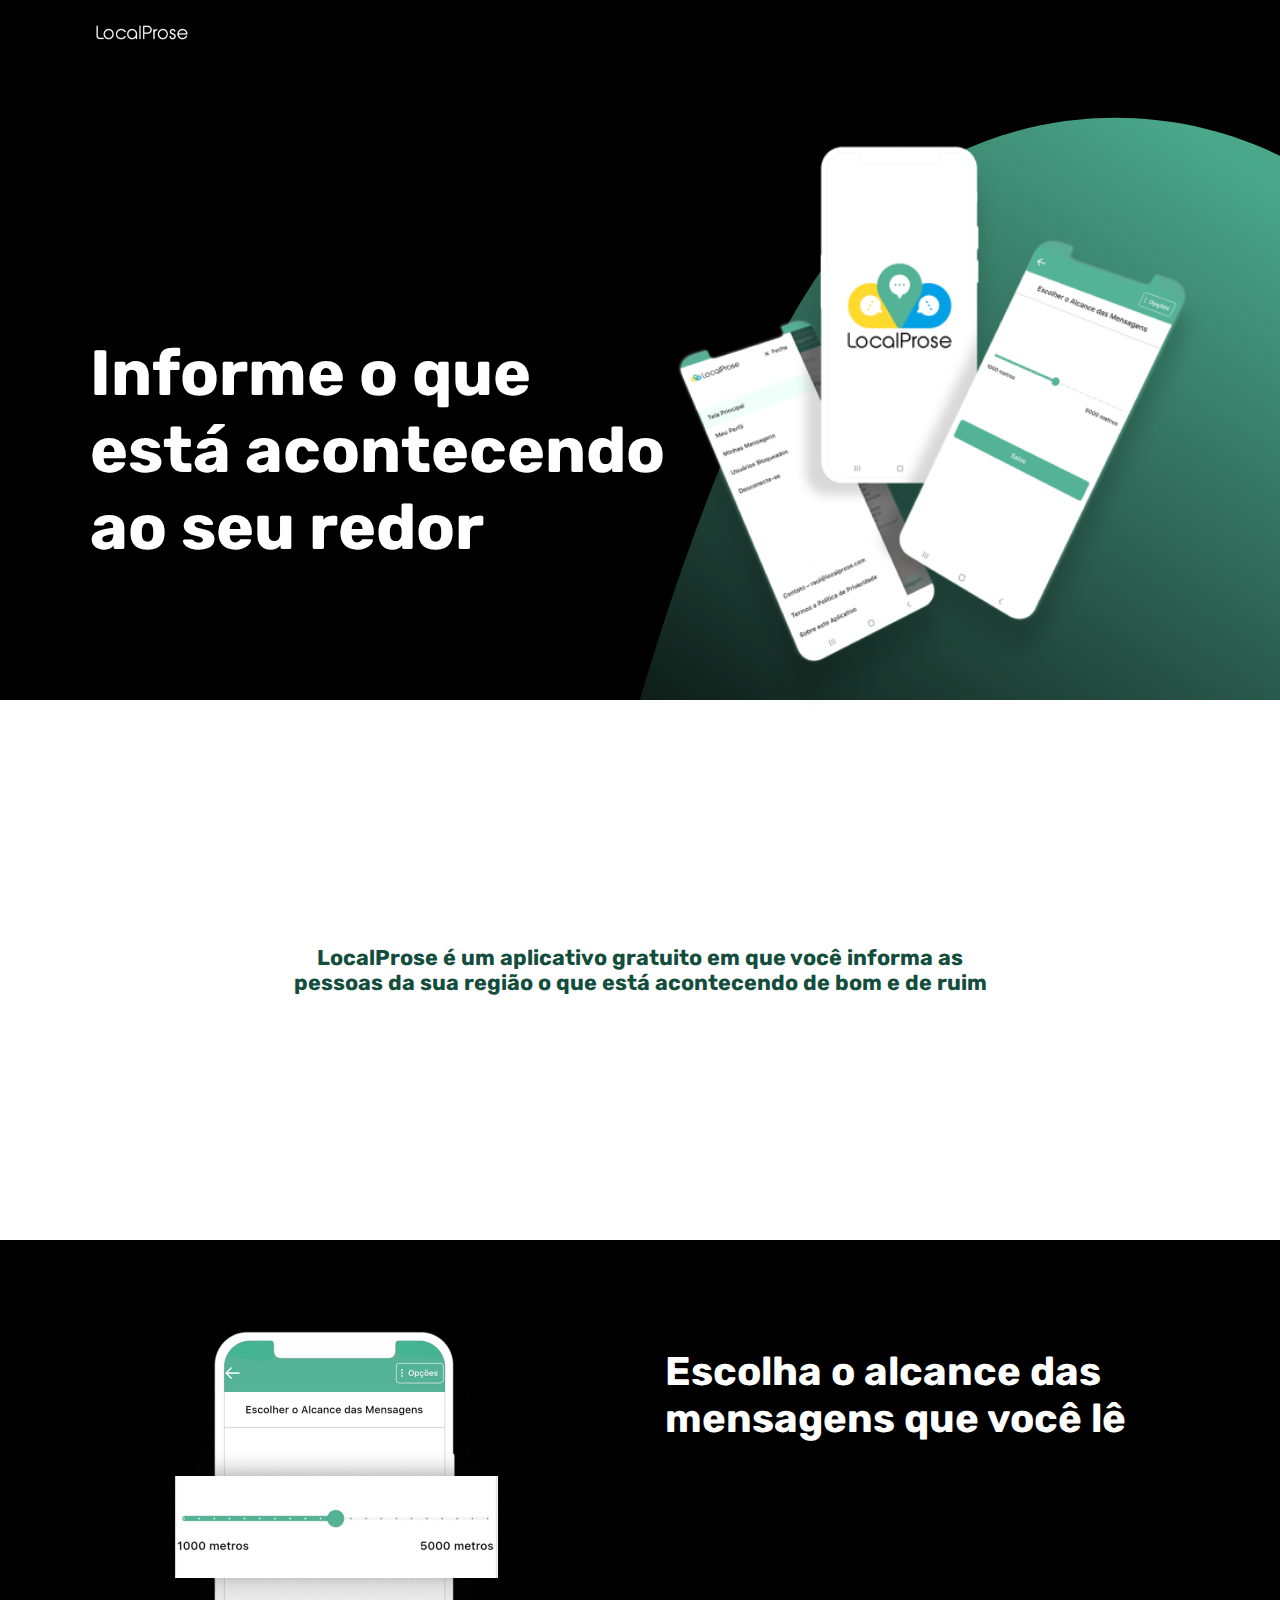
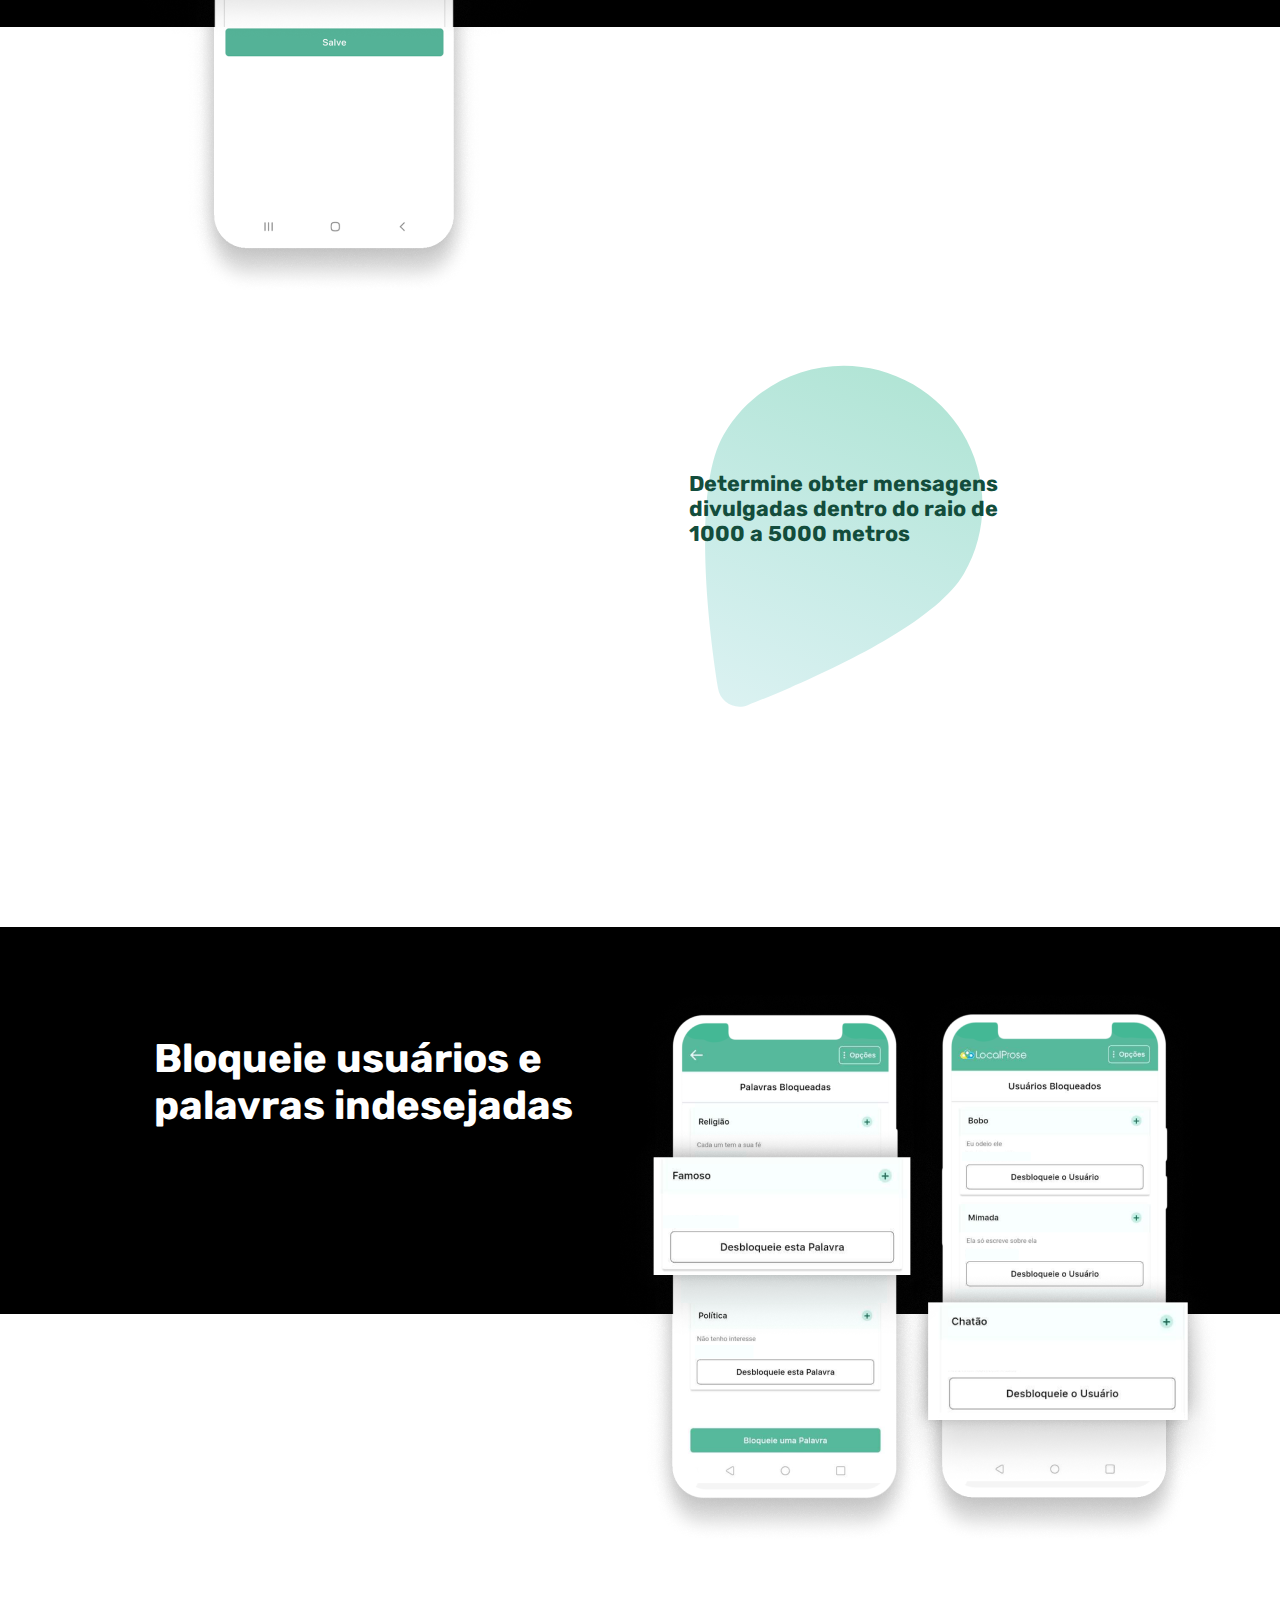
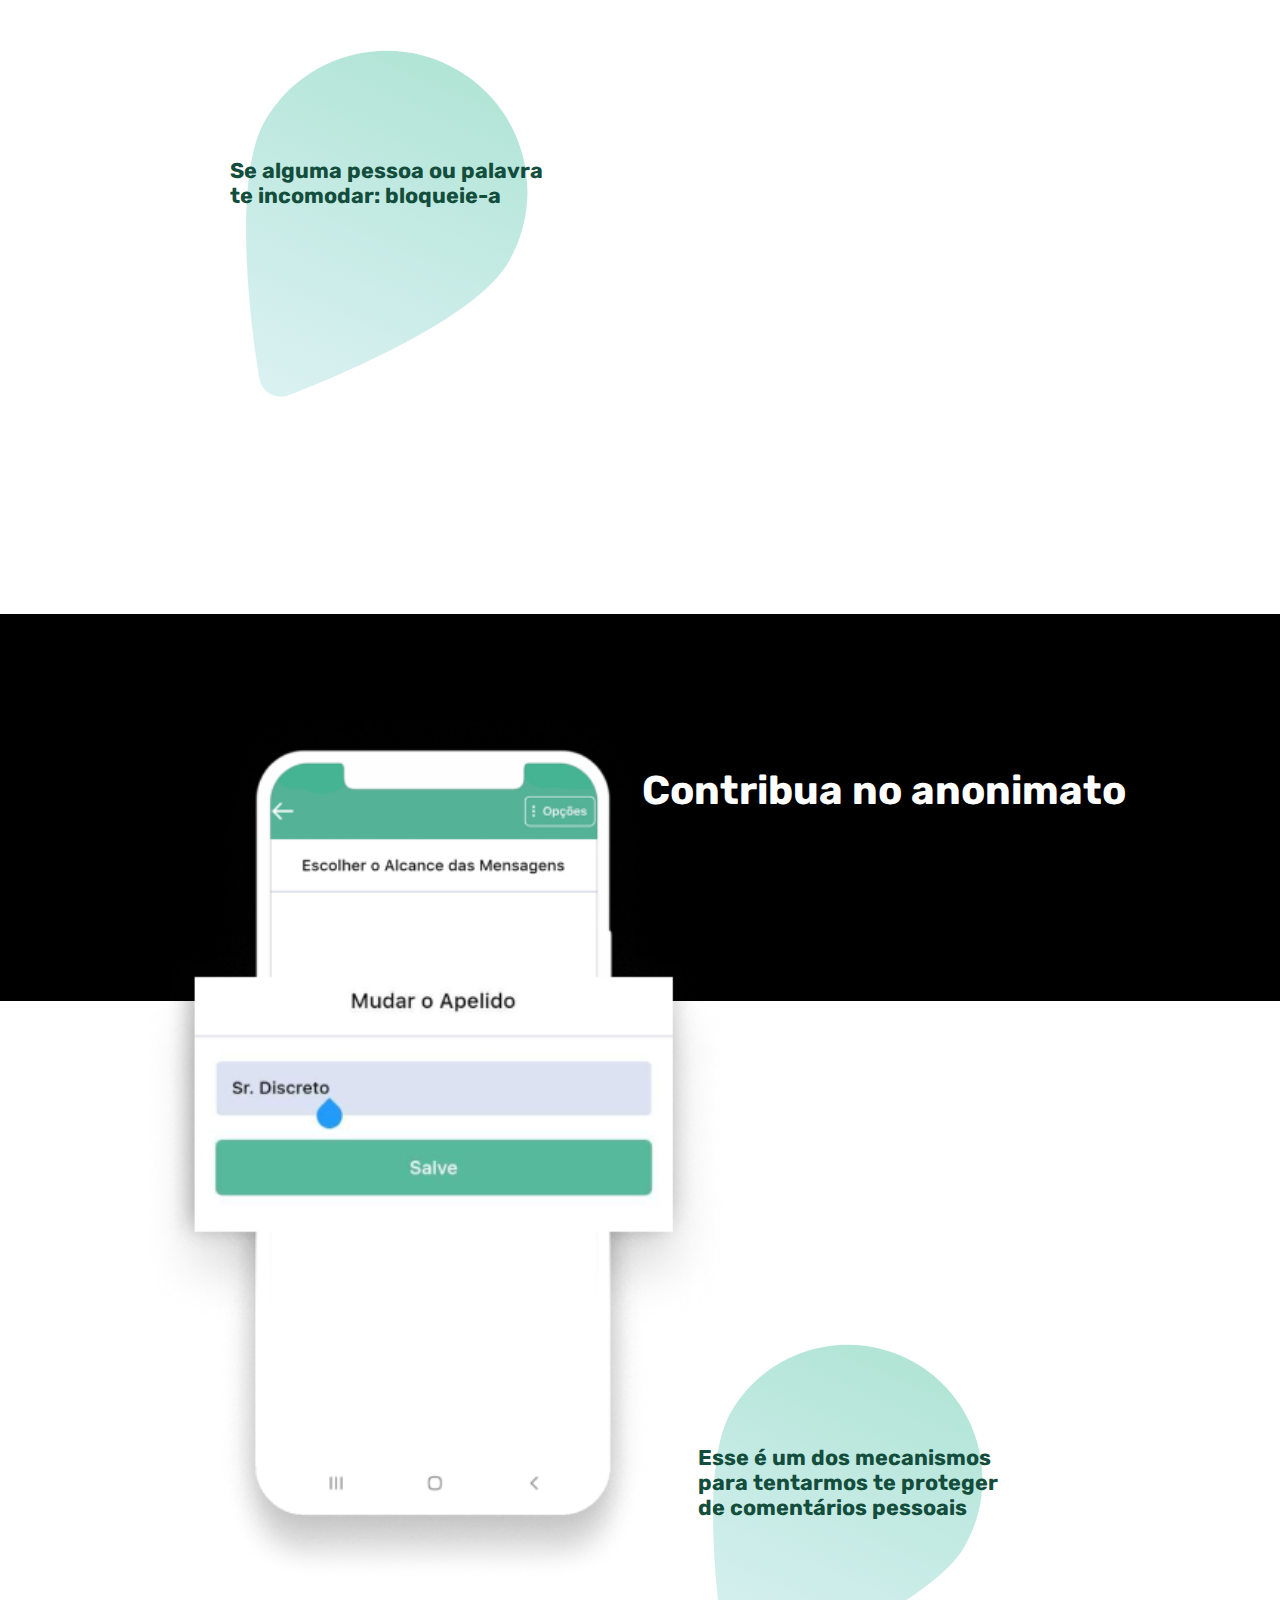
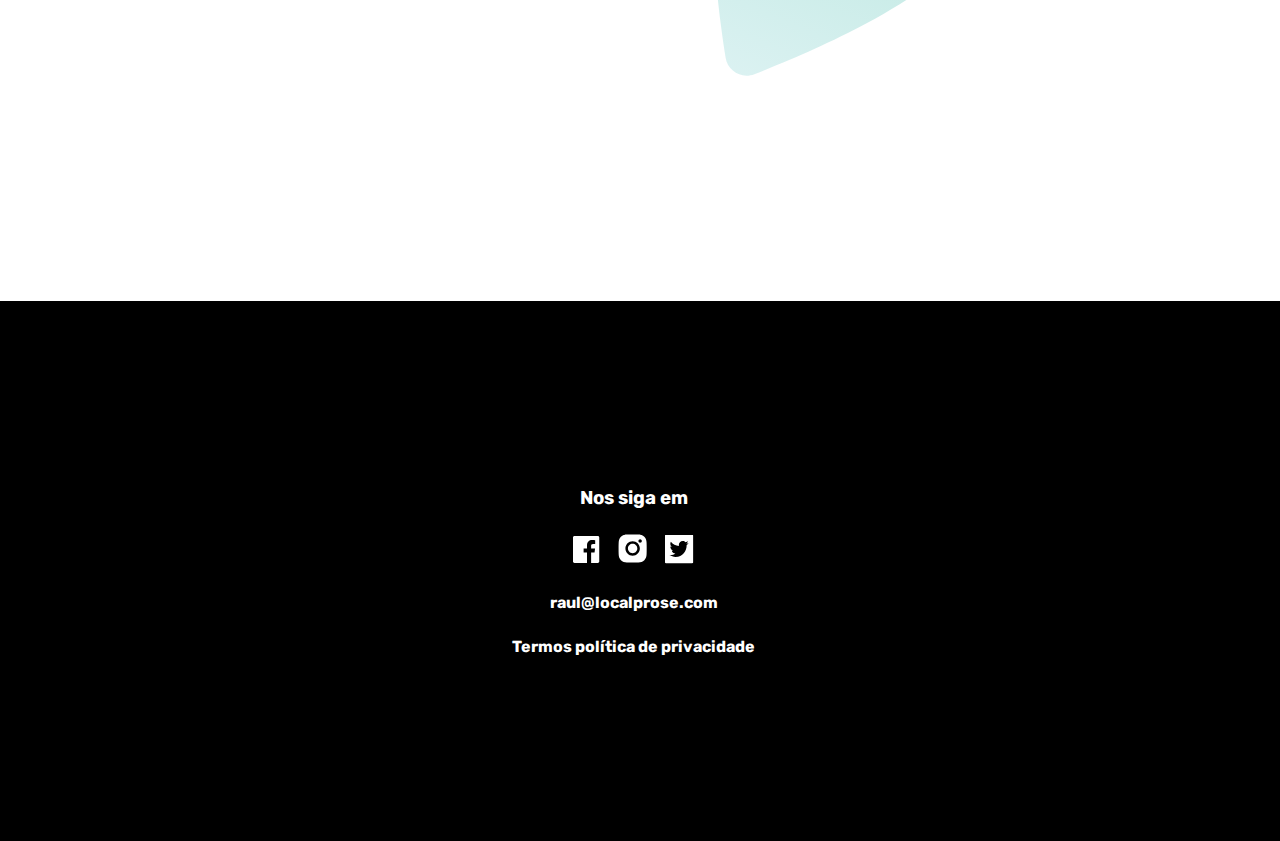
<file: index.html>
<!DOCTYPE html>
<html lang="en">
<head>
    <meta charset="UTF-8">
    <meta name="viewport" content="width=device-width, initial-scale=1.0">
    <link rel="stylesheet" type="text/css" href="style.css" />

    <title>Local Prose</title>
</head>
<body>
    <div id="logo">
        <img src="img/logo.png" >
    </div>
    <section id="hero">
        <h1>Informe o que está acontecendo ao seu redor</h1>
        <div>
            <img src="img/imghome.png">
        </div>
    </section>

    <div id="desc-app">
        <h3 class="desc-section desc-app">
            LocalProse é um aplicativo gratuito em que você informa as<br> 
            pessoas da sua região o que está acontecendo de bom e de ruim
        </h3>
    </div>

    <section id="section1">
        <div class="section-content">
            <img src="img/img2.png">
            <h2>Escolha o alcance das<br> mensagens que você lê</h2>
            <div class="section-desc">
                <h3>Determine obter mensagens<br> divulgadas dentro do raio de<br> 1000 a 5000 metros</h3>
            </div>
        </div>
    </section>

    <section id="section2">
        <div class="section-content2">
            <img src="img/img3.png">
            <h2>Bloqueie usuários e<br> palavras indesejadas</h2>
            <div class="section-desc2">
                <h3>Se alguma pessoa ou palavra<br> te incomodar: bloqueie-a</h3>
            </div>
        </div>
    </section>

    <section id="section3">
        <div class="section-content3">
            <img src="img/img4.png">
            <h2>Contribua no anonimato</h2>
            <div class="section-desc3">
                <h3>Esse é um dos mecanismos<br> para tentarmos te proteger<br> de comentários pessoais</h3>
            </div>
        </div>
    </section>

    <footer>
        <div id="footer-content">
            <h3>Nos siga em</h3>
            <div id="icons">
                <a href="#"><img src="/img/facebook.svg" alt=""></a>
                <a id="instagram" href="#"><img src="/img/instagram.svg" alt=""></a>
                <a href="#"><img src="/img/twitter.svg" alt=""></a>
            </div>
            <a id="email" href="mailto:webmaster@example.com">raul@localprose.com</a>
            <a href="termos.html" target="_blank" rel="noopener noreferrer">Termos política de privacidade</a>
        </div>
    </footer>
    
</body>
</html>
</file>
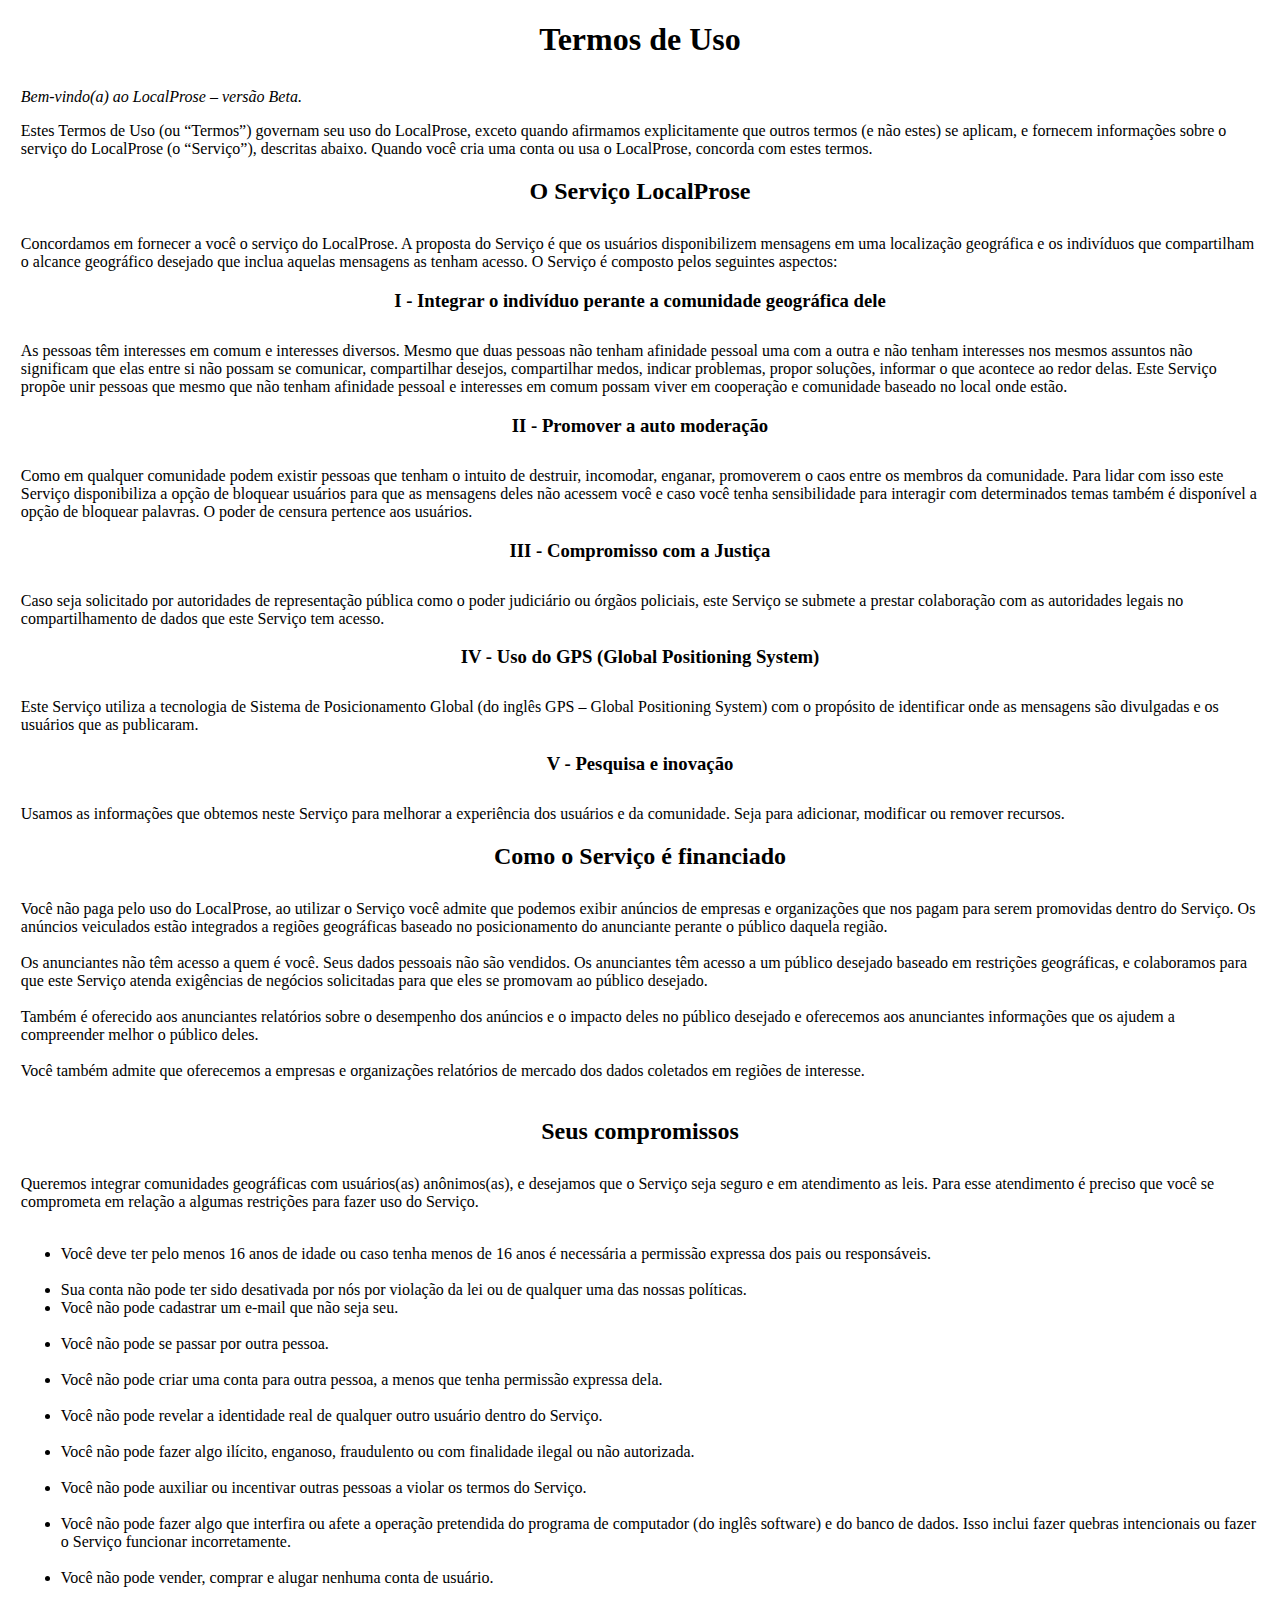
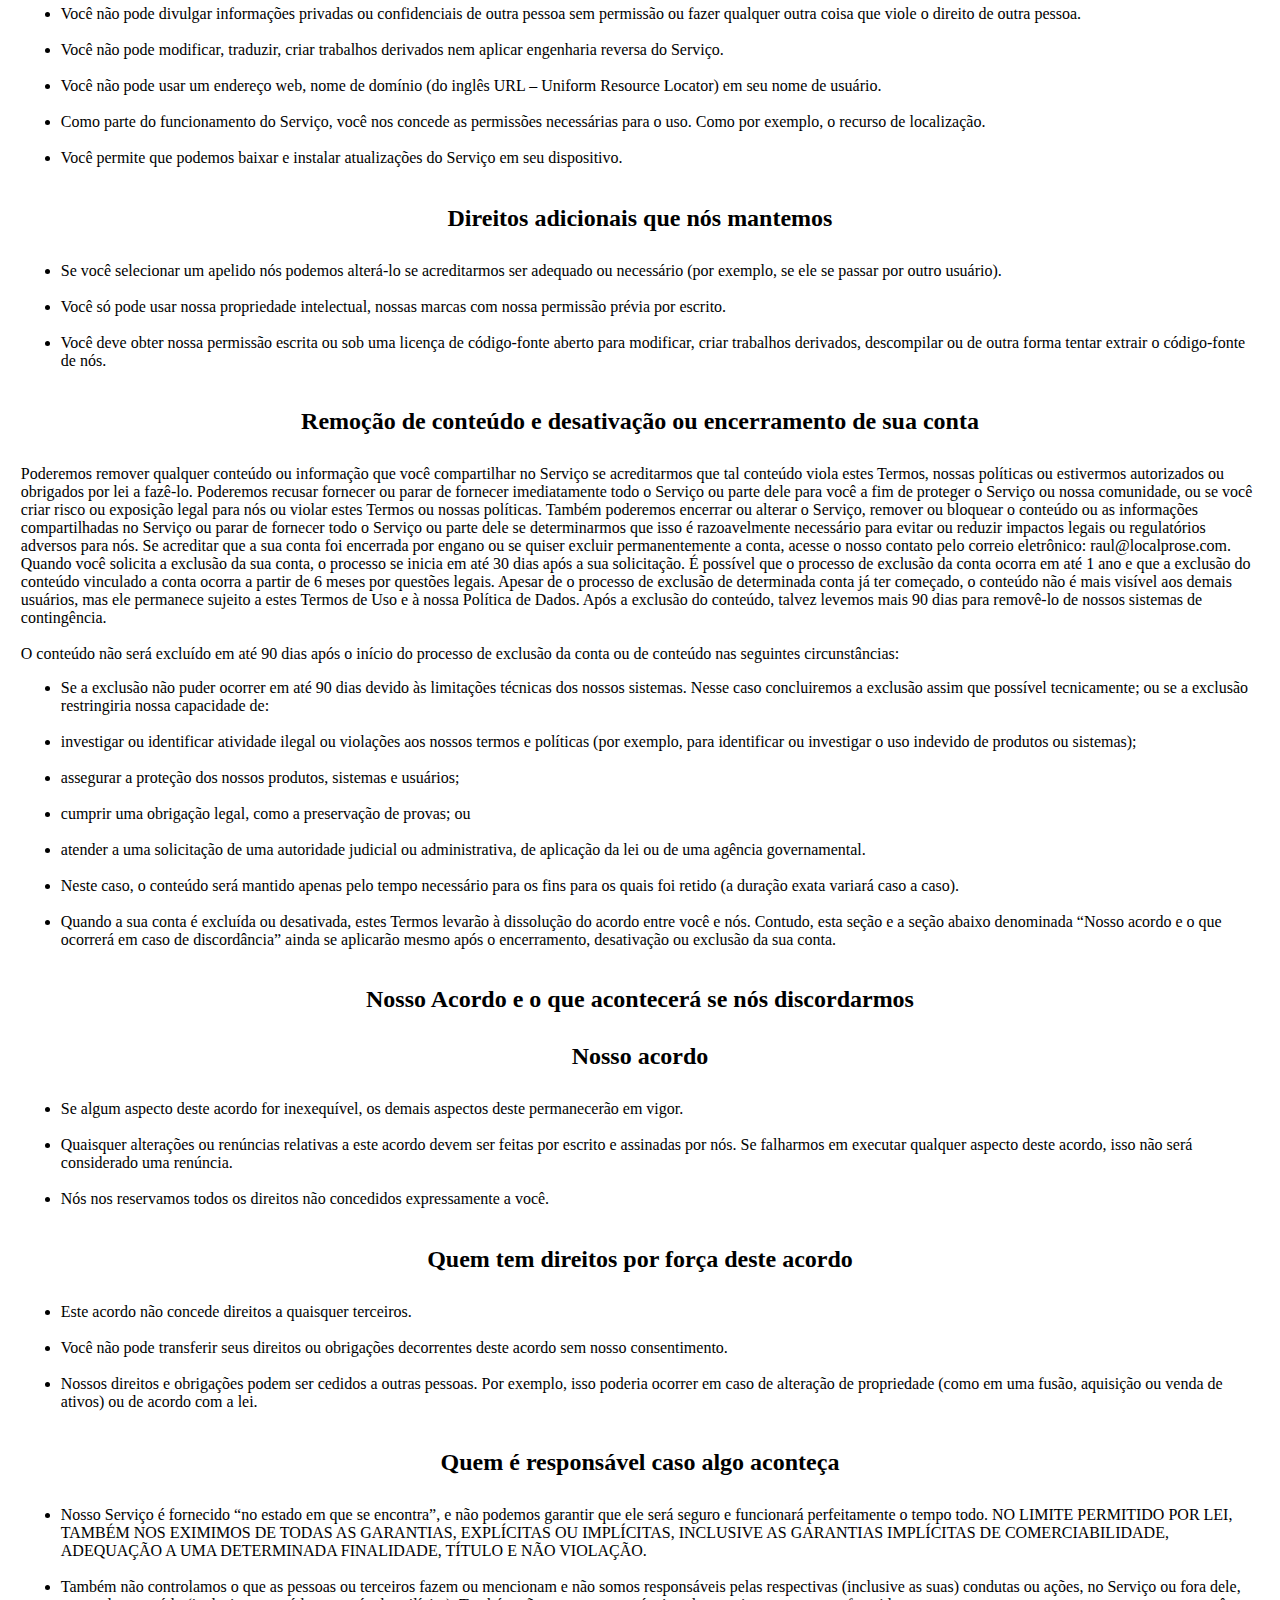
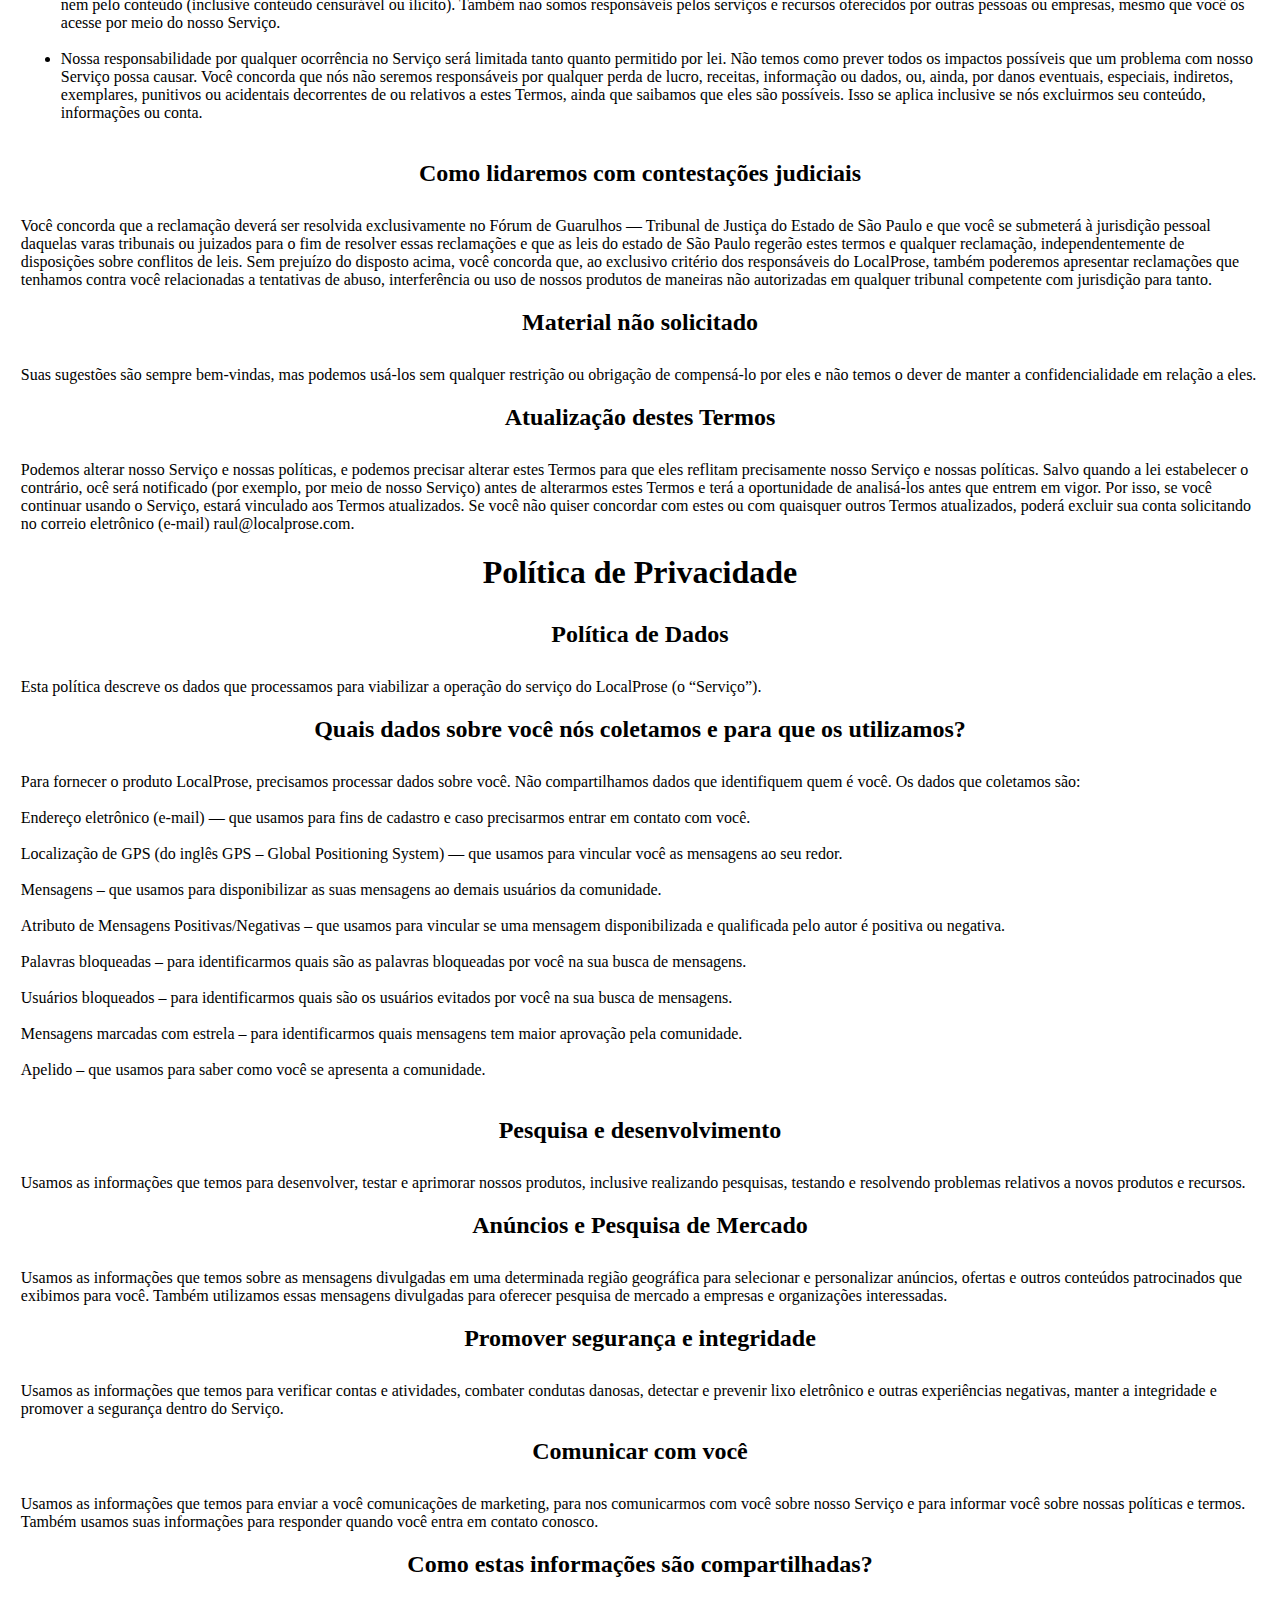
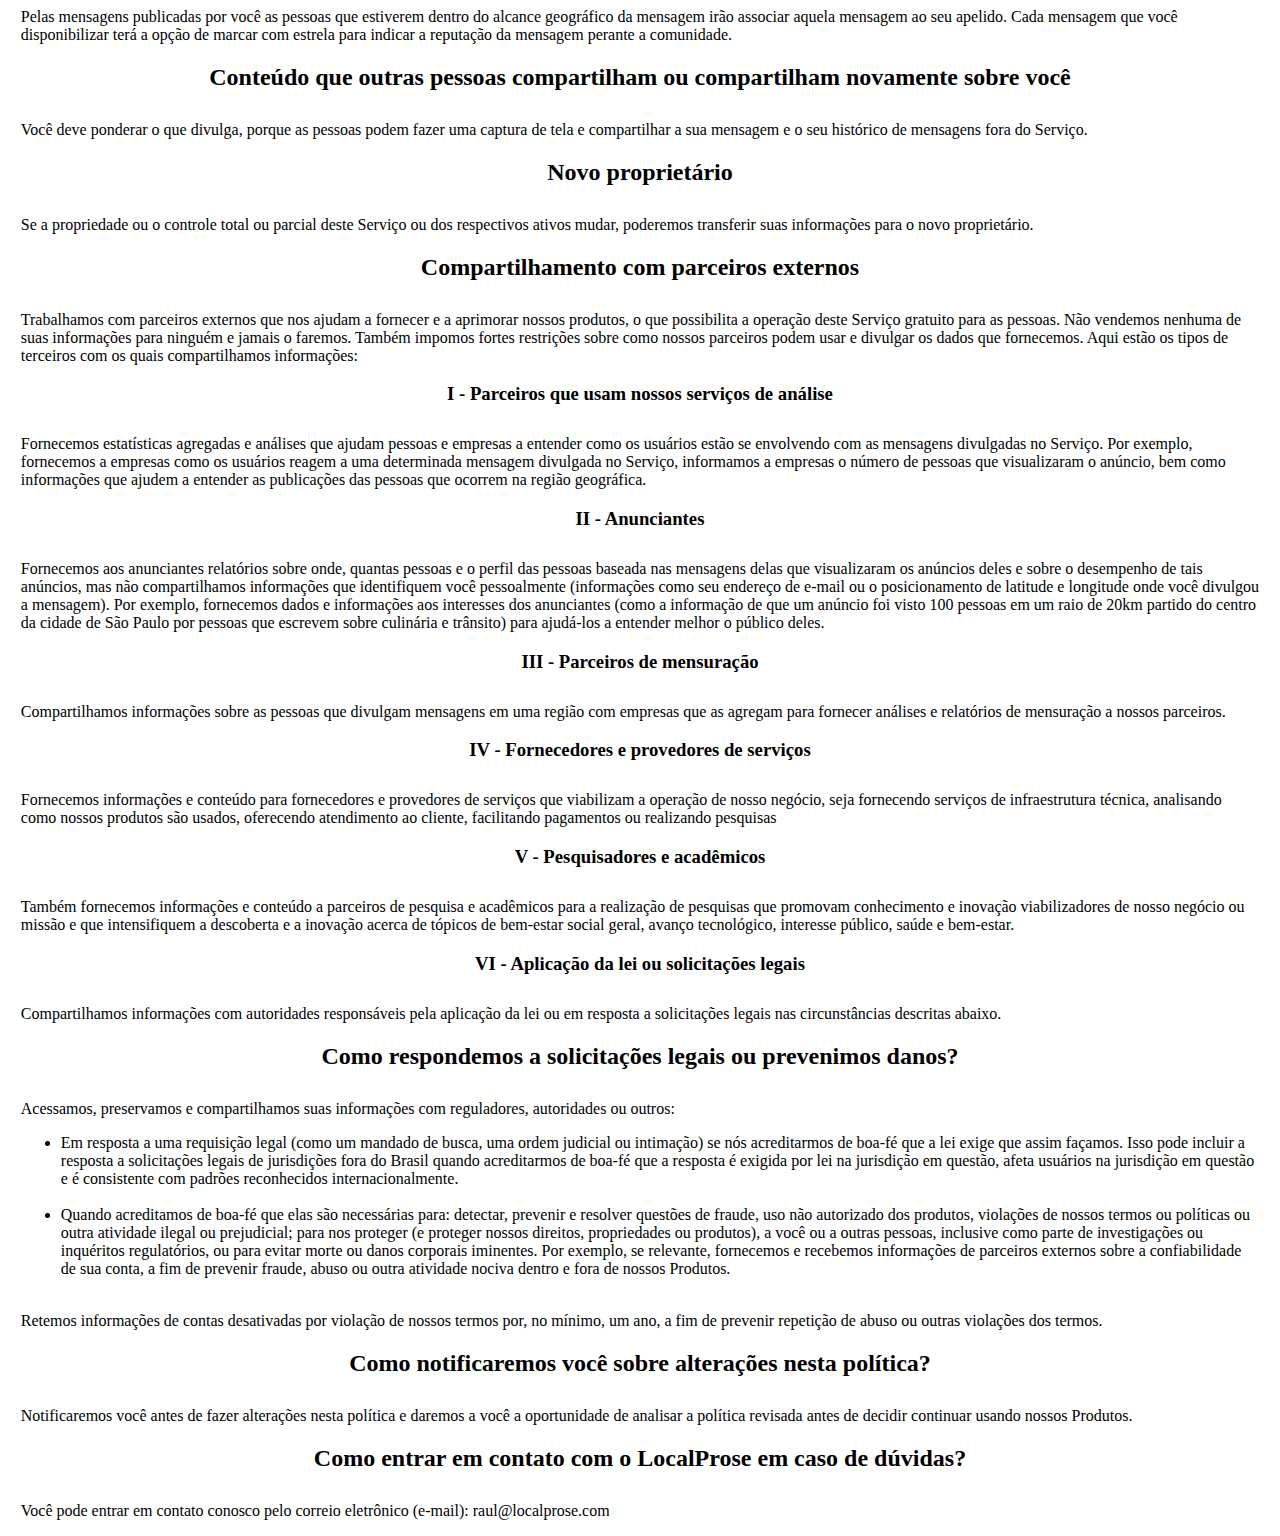
<file: termos.html>
<!DOCTYPE html>
<html lang="en">
<head>
    <meta charset="UTF-8">
    <meta http-equiv="X-UA-Compatible" content="IE=edge">
    <meta name="viewport" content="width=device-width, initial-scale=1.0">
    <title>Termos de Uso - LocalProse </title>
    <style>        
        html {
            margin-left: 1vw;
            margin-right: 1vw;
        }
        h1, i, h2, h3 {
            text-align: center;
            margin-bottom: 30px;
        }
    </style>
</head>
<body>
    <h1>Termos de Uso</h1>

    <i>Bem-vindo(a) ao LocalProse – versão Beta.</i>

    <p>Estes Termos de Uso (ou “Termos”) governam seu uso do LocalProse, 
        exceto quando afirmamos explicitamente que outros termos (e não estes) 
        se aplicam, e fornecem informações sobre o serviço do LocalProse (o “Serviço”), 
        descritas abaixo. Quando você cria uma conta ou usa o LocalProse, concorda com estes termos.
    </p>

    <h2>O Serviço LocalProse</h2>

    <p>Concordamos em fornecer a você o serviço do LocalProse. A proposta do Serviço é que os usuários 
        disponibilizem mensagens em uma localização geográfica e os indivíduos que compartilham o alcance 
        geográfico desejado que inclua aquelas mensagens as tenham acesso. O Serviço é composto pelos 
        seguintes aspectos:
    </p>

    <h3>I - Integrar o indivíduo perante a comunidade geográfica dele</h3>

    <p>
        As pessoas têm interesses em comum e interesses diversos. Mesmo que duas pessoas não tenham 
        afinidade pessoal uma com a outra e não tenham interesses nos mesmos assuntos não significam 
        que elas entre si não possam se comunicar, compartilhar desejos, compartilhar medos, indicar 
        problemas, propor soluções, informar o que acontece ao redor delas. Este Serviço propõe unir 
        pessoas que mesmo que não tenham afinidade pessoal e interesses em comum possam viver em cooperação 
        e comunidade baseado no local onde estão.
    </p>

    <h3>II - Promover a auto moderação</h3>

    <p>
        Como em qualquer comunidade podem existir pessoas que tenham o intuito de destruir, incomodar, 
        enganar, promoverem o caos entre os membros da comunidade. Para lidar com isso este Serviço 
        disponibiliza a opção de bloquear usuários para que as mensagens deles não acessem você e 
        caso você tenha sensibilidade para interagir com determinados temas também é disponível a 
        opção de bloquear palavras. O poder de censura pertence aos usuários.
    </p>

    <h3>III - Compromisso com a Justiça</h3>

    <p>
        Caso seja solicitado por autoridades de representação pública como o poder judiciário ou órgãos 
        policiais, este Serviço se submete a prestar colaboração com as autoridades legais no compartilhamento 
        de dados que este Serviço tem acesso.
    </p>

    <h3>IV - Uso do GPS (Global Positioning System)</h3>

    <p>
        Este Serviço utiliza a tecnologia de Sistema de Posicionamento Global (do inglês GPS – Global Positioning 
        System) com o propósito de identificar onde as mensagens são divulgadas e os usuários que as publicaram.
    </p>

    <h3>V - Pesquisa e inovação</h3>

    <p>
        Usamos as informações que obtemos neste Serviço para melhorar a experiência dos usuários e da comunidade. 
        Seja para adicionar, modificar ou remover recursos. 
    </p>

    <h2>Como o Serviço é financiado</h2>

    <p>
        Você não paga pelo uso do LocalProse, ao utilizar o Serviço você admite que podemos exibir anúncios 
        de empresas e organizações que nos pagam para serem promovidas dentro do Serviço. Os anúncios veiculados 
        estão integrados a regiões geográficas baseado no posicionamento do anunciante perante o público daquela 
        região.<br><br>
        Os anunciantes não têm acesso a quem é você. Seus dados pessoais não são vendidos. Os anunciantes têm acesso a 
        um público desejado baseado em restrições geográficas, e colaboramos para que este Serviço atenda exigências de 
        negócios solicitadas para que eles se promovam ao público desejado.<br><br>
        Também é oferecido aos anunciantes relatórios sobre o desempenho dos anúncios e o impacto deles no público desejado 
        e oferecemos aos anunciantes informações que os ajudem a compreender melhor o público deles.<br><br>
        Você também admite que oferecemos a empresas e organizações relatórios de mercado dos dados coletados em regiões 
        de interesse.<br><br>

    </p>

    <h2>Seus compromissos</h2>

    <p>
        Queremos integrar comunidades geográficas com usuários(as) anônimos(as), e desejamos que o Serviço seja 
        seguro e em atendimento as leis. Para esse atendimento é preciso que você se comprometa em relação a 
        algumas restrições para fazer uso do Serviço.<br><br>
    </p>

    <ul>
        <li>
            Você deve ter pelo menos 16 anos de idade ou caso tenha menos de 16 anos é necessária a permissão 
            expressa dos pais ou responsáveis.<br><br>
        </li>
        <li>
            Sua conta não pode ter sido desativada por nós por violação da lei ou de qualquer uma das nossas políticas.
        </li>
        <li>
            Você não pode cadastrar um e-mail que não seja seu.<br><br>
        </li>
        <li>
            Você não pode se passar por outra pessoa.<br><br>
        </li>
        <li>
            Você não pode criar uma conta para outra pessoa, a menos que tenha permissão expressa dela.<br><br>
        </li>
        <li>
            Você não pode revelar a identidade real de qualquer outro usuário dentro do Serviço.<br><br>
        </li>
        <li>
            Você não pode fazer algo ilícito, enganoso, fraudulento ou com finalidade ilegal ou não autorizada.<br><br>
        </li>
        <li>
           Você não pode auxiliar ou incentivar outras pessoas a violar os termos do Serviço.<br><br>
        </li>
        <li>
            Você não pode fazer algo que interfira ou afete a operação pretendida do programa de computador 
            (do inglês software) e do banco de dados. Isso inclui fazer quebras intencionais ou fazer o Serviço 
            funcionar incorretamente.<br><br>
        </li>
        <li>
            Você não pode vender, comprar e alugar nenhuma conta de usuário.<br><br>
        </li>
        <li>
            Você não pode divulgar informações privadas ou confidenciais de outra pessoa sem permissão ou 
            fazer qualquer outra coisa que viole o direito de outra pessoa.<br><br>
        </li>
        <li>
            Você não pode modificar, traduzir, criar trabalhos derivados nem aplicar engenharia reversa do Serviço.<br><br>
        </li>
        <li>
            Você não pode usar um endereço web, nome de domínio (do inglês URL – Uniform Resource Locator) em 
            seu nome de usuário.<br><br>
        </li>
        <li>
            Como parte do funcionamento do Serviço, você nos concede as permissões necessárias para o uso. 
            Como por exemplo, o recurso de localização.<br><br>
        </li>
        <li>
            Você permite que podemos baixar e instalar atualizações do Serviço em seu dispositivo.<br><br>
        </li>
    </ul>

    <h2>Direitos adicionais que nós mantemos</h2>

    <ul>
        <li>
            Se você selecionar um apelido nós podemos alterá-lo se acreditarmos ser adequado ou necessário 
            (por exemplo, se ele se passar por outro usuário).<br><br>
        </li>
        <li>
            Você só pode usar nossa propriedade intelectual, nossas marcas com nossa permissão prévia por escrito.<br><br>
        </li>
        <li>
            Você deve obter nossa permissão escrita ou sob uma licença de código-fonte aberto para modificar, 
            criar trabalhos derivados, descompilar ou de outra forma tentar extrair o código-fonte de nós.<br><br>
        </li>
    </ul>

    <h2>Remoção de conteúdo e desativação ou encerramento de sua conta</h2>

    <p>
        Poderemos remover qualquer conteúdo ou informação que você compartilhar no Serviço se acreditarmos que tal 
        conteúdo viola estes Termos, nossas políticas ou estivermos autorizados ou obrigados por lei a fazê-lo. 
        Poderemos recusar fornecer ou parar de fornecer imediatamente todo o Serviço ou parte dele para você a fim 
        de proteger o Serviço ou nossa comunidade, ou se você criar risco ou exposição legal para nós ou violar 
        estes Termos ou nossas políticas. Também poderemos encerrar ou alterar o Serviço, remover ou bloquear o 
        conteúdo ou as informações compartilhadas no Serviço ou parar de fornecer todo o Serviço ou parte dele 
        se determinarmos que isso é razoavelmente necessário para evitar ou reduzir impactos legais ou regulatórios 
        adversos para nós. Se acreditar que a sua conta foi encerrada por engano ou se quiser excluir permanentemente 
        a conta, acesse o nosso contato pelo correio eletrônico: raul@localprose.com. Quando você solicita a 
        exclusão da sua conta, o processo se inicia em até 30 dias após a sua solicitação. É possível que o processo 
        de exclusão da conta ocorra em até 1 ano e que a exclusão do conteúdo vinculado a conta ocorra a partir de 
        6 meses por questões legais. Apesar de o processo de exclusão de determinada conta já ter começado, o 
        conteúdo não é mais visível aos demais usuários, mas ele permanece sujeito a estes Termos de Uso e à 
        nossa Política de Dados. Após a exclusão do conteúdo, talvez levemos mais 90 dias para removê-lo de 
        nossos sistemas de contingência.<br><br> O conteúdo não será excluído em até 90 dias após o início do processo 
        de exclusão da conta ou de conteúdo nas seguintes circunstâncias:
    </p>

    <ul>
        <li>
            Se a exclusão não puder ocorrer em até 90 dias devido às limitações técnicas dos nossos sistemas. 
            Nesse caso concluiremos a exclusão assim que possível tecnicamente; ou se a exclusão restringiria 
            nossa capacidade de: <br><br>
        </li>
        <li>
            investigar ou identificar atividade ilegal ou violações aos nossos termos e políticas (por exemplo, 
            para identificar ou investigar o uso indevido de produtos ou sistemas);<br><br>
        </li>
        <li>
            assegurar a proteção dos nossos produtos, sistemas e usuários;<br><br>
        </li>
        <li>
            cumprir uma obrigação legal, como a preservação de provas; ou<br><br>
        </li>
        <li>
            atender a uma solicitação de uma autoridade judicial ou administrativa, de aplicação da lei ou de 
            uma agência governamental.<br><br>
        </li>
        <li>
            Neste caso, o conteúdo será mantido apenas pelo tempo necessário para os fins para os quais foi 
            retido (a duração exata variará caso a caso).<br><br>
        </li>
        <li>
            Quando a sua conta é excluída ou desativada, estes Termos levarão à dissolução do acordo entre você e nós. 
            Contudo, esta seção e a seção abaixo denominada “Nosso acordo e o que ocorrerá em caso de discordância” ainda 
            se aplicarão mesmo após o encerramento, desativação ou exclusão da sua conta.<br><br>
        </li>
    </ul>

    <h2>Nosso Acordo e o que acontecerá se nós discordarmos</h2>
    <h2>Nosso acordo</h2>
    <ul>
        <li>
            Se algum aspecto deste acordo for inexequível, os demais aspectos deste permanecerão em vigor.<br><br>
        </li>
        <li>
            Quaisquer alterações ou renúncias relativas a este acordo devem ser feitas por escrito e assinadas por nós. Se falharmos 
            em executar qualquer aspecto deste acordo, isso não será considerado uma renúncia.<br><br>
        </li>
        <li>
            Nós nos reservamos todos os direitos não concedidos expressamente a você.<br><br>

        </li>
    </ul>

    <h2>Quem tem direitos por força deste acordo</h2>

    <ul>
        <li>
            Este acordo não concede direitos a quaisquer terceiros.<br><br>
        </li>
        <li>
            Você não pode transferir seus direitos ou obrigações decorrentes deste acordo sem nosso consentimento.<br><br>
        </li>
        <li>
            Nossos direitos e obrigações podem ser cedidos a outras pessoas. Por exemplo, 
            isso poderia ocorrer em caso de alteração de propriedade (como em uma fusão, aquisição 
            ou venda de ativos) ou de acordo com a lei.<br><br>
        </li>
    </ul>

    <h2>Quem é responsável caso algo aconteça</h2>

    <ul>
        <li>
            Nosso Serviço é fornecido “no estado em que se encontra”, e não podemos garantir que ele será seguro e funcionará 
            perfeitamente o tempo todo. NO LIMITE PERMITIDO POR LEI, TAMBÉM NOS EXIMIMOS DE TODAS AS GARANTIAS, EXPLÍCITAS OU 
            IMPLÍCITAS, INCLUSIVE AS GARANTIAS IMPLÍCITAS DE COMERCIABILIDADE, ADEQUAÇÃO A UMA DETERMINADA FINALIDADE, 
            TÍTULO E NÃO VIOLAÇÃO.<br><br>
        </li>
        <li>
            Também não controlamos o que as pessoas ou terceiros fazem ou mencionam e não somos responsáveis pelas 
            respectivas (inclusive as suas) condutas ou ações, no Serviço ou fora dele, nem pelo conteúdo 
            (inclusive conteúdo censurável ou ilícito). Também não somos responsáveis pelos serviços e recursos
             oferecidos por outras pessoas ou empresas, mesmo que você os acesse por meio do nosso Serviço.<br><br>
        </li>
        <li>
            Nossa responsabilidade por qualquer ocorrência no Serviço será limitada tanto quanto permitido 
            por lei. Não temos como prever todos os impactos possíveis que um problema com nosso Serviço possa 
            causar. Você concorda que nós não seremos responsáveis por qualquer perda de lucro, receitas, 
            informação ou dados, ou, ainda, por danos eventuais, especiais, indiretos, exemplares, punitivos 
            ou acidentais decorrentes de ou relativos a estes Termos, ainda que saibamos que eles são possíveis. 
            Isso se aplica inclusive se nós excluirmos seu conteúdo, informações ou conta.<br><br>
        </li>
    </ul>

    <h2>Como lidaremos com contestações judiciais</h2>

    <p>
        Você concorda que a reclamação deverá ser resolvida exclusivamente no Fórum de Guarulhos — 
        Tribunal de Justiça do Estado de São Paulo e que você se submeterá à jurisdição pessoal daquelas 
        varas tribunais ou juizados para o fim de resolver essas reclamações e que as leis do estado de São 
        Paulo regerão estes termos e qualquer reclamação, independentemente de disposições sobre conflitos de 
        leis. Sem prejuízo do disposto acima, você concorda que, ao exclusivo critério dos responsáveis do 
        LocalProse, também poderemos apresentar reclamações que tenhamos contra você relacionadas a tentativas 
        de abuso, interferência ou uso de nossos produtos de maneiras não autorizadas em qualquer tribunal 
        competente com jurisdição para tanto.
    </p>

    <h2>Material não solicitado</h2>

    <p>
        Suas sugestões são sempre bem-vindas, mas podemos usá-los sem qualquer restrição ou obrigação de 
        compensá-lo por eles e não temos o dever de manter a confidencialidade em relação a eles. 
    </p>

    <h2>Atualização destes Termos</h2>

    <p>
        Podemos alterar nosso Serviço e nossas políticas, e podemos precisar alterar estes Termos para que 
        eles reflitam precisamente nosso Serviço e nossas políticas. Salvo quando a lei estabelecer o contrário, 
        ocê será notificado (por exemplo, por meio de nosso Serviço) antes de alterarmos estes Termos e terá a 
        oportunidade de analisá-los antes que entrem em vigor. Por isso, se você continuar usando o Serviço, 
        estará vinculado aos Termos atualizados. Se você não quiser concordar com estes ou com quaisquer outros 
        Termos atualizados, poderá excluir sua conta solicitando no correio eletrônico (e-mail) raul@localprose.com.

    </p>

    <h1>Política de Privacidade</h1>

    <h2>Política de Dados</h2>

    <p>
        Esta política descreve os dados que processamos para viabilizar a operação do serviço do LocalProse (o “Serviço”).
    </p>

    <h2>Quais dados sobre você nós coletamos e para que os utilizamos?</h2>

    <p>
        Para fornecer o produto LocalProse, precisamos processar dados sobre você. Não compartilhamos dados que 
        identifiquem quem é você. Os dados que coletamos são: <br><br>
        Endereço eletrônico (e-mail) — que usamos para fins de cadastro e caso precisarmos entrar em contato com você.<br><br>
        Localização de GPS (do inglês GPS – Global Positioning System) — que usamos para vincular você as 
        mensagens ao seu redor.<br><br>
        Mensagens – que usamos para disponibilizar as suas mensagens ao demais usuários da comunidade.<br><br>
        Atributo de Mensagens Positivas/Negativas – que usamos para vincular se uma mensagem disponibilizada e 
        qualificada pelo autor é positiva ou negativa. <br><br>
        Palavras bloqueadas – para identificarmos quais são as palavras bloqueadas por você na sua busca de mensagens.<br><br>
        Usuários bloqueados – para identificarmos quais são os usuários evitados por você na sua busca de mensagens.<br><br>
        Mensagens marcadas com estrela – para identificarmos quais mensagens tem maior aprovação pela comunidade.<br><br>
        Apelido – que usamos para saber como você se apresenta a comunidade.<br><br>
    </p>

    <h2>Pesquisa e desenvolvimento</h2>

    <p>
        Usamos as informações que temos para desenvolver, testar e aprimorar nossos produtos, inclusive realizando 
        pesquisas, testando e resolvendo problemas relativos a novos produtos e recursos.
    </p>

    <h2>Anúncios e Pesquisa de Mercado </h2>

    <p>
        Usamos as informações que temos sobre as mensagens divulgadas em uma determinada região geográfica para 
        selecionar e personalizar anúncios, ofertas e outros conteúdos patrocinados que exibimos para você. 
        Também utilizamos essas mensagens divulgadas para oferecer pesquisa de mercado a empresas e organizações 
        interessadas.
    </p>

    <h2>Promover segurança e integridade</h2>

    <p>
        Usamos as informações que temos para verificar contas e atividades, combater condutas danosas, detectar 
        e prevenir lixo eletrônico e outras experiências negativas, manter a integridade e promover a 
        segurança dentro do Serviço.
    </p>

    <h2>Comunicar com você</h2>

    <p>
        Usamos as informações que temos para enviar a você comunicações de marketing, para nos comunicarmos 
        com você sobre nosso Serviço e para informar você sobre nossas políticas e termos. Também usamos suas 
        informações para responder quando você entra em contato conosco.
    </p>

    <h2>Como estas informações são compartilhadas?</h2>

    <p>
        Pelas mensagens publicadas por você as pessoas que estiverem dentro do alcance geográfico da mensagem 
        irão associar aquela mensagem ao seu apelido. Cada mensagem que você disponibilizar terá a opção de 
        marcar com estrela para indicar a reputação da mensagem perante a comunidade.
    </p>

    <h2>Conteúdo que outras pessoas compartilham ou compartilham novamente sobre você</h2>

    <p>
        Você deve ponderar o que divulga, porque as pessoas podem fazer uma captura de tela e compartilhar a 
        sua mensagem e o seu histórico de mensagens fora do Serviço.
    </p>

    <h2>Novo proprietário</h2>

    <p>
        Se a propriedade ou o controle total ou parcial deste Serviço ou dos respectivos ativos mudar, poderemos 
        transferir suas informações para o novo proprietário.
    </p>

    <h2>Compartilhamento com parceiros externos</h2>

    <p>
        Trabalhamos com parceiros externos que nos ajudam a fornecer e a aprimorar nossos produtos, o que 
        possibilita a operação deste Serviço gratuito para as pessoas. Não vendemos nenhuma de suas informações 
        para ninguém e jamais o faremos. Também impomos fortes restrições sobre como nossos parceiros podem usar 
        e divulgar os dados que fornecemos. Aqui estão os tipos de terceiros com os quais compartilhamos informações:
    </p>

    <h3>I - Parceiros que usam nossos serviços de análise</h3>

    <p>
        Fornecemos estatísticas agregadas e análises que ajudam pessoas e empresas a entender como os usuários estão 
        se envolvendo com as mensagens divulgadas no Serviço. Por exemplo, fornecemos a empresas como os usuários 
        reagem a uma determinada mensagem divulgada no Serviço, informamos a empresas o número de pessoas que 
        visualizaram o anúncio, bem como informações que ajudem a entender as publicações das pessoas que ocorrem 
        na região geográfica.
    </p>

    <h3>II - Anunciantes</h3>

    <p>
        Fornecemos aos anunciantes relatórios sobre onde, quantas pessoas e o perfil das pessoas baseada nas mensagens 
        delas que visualizaram os anúncios deles e sobre o desempenho de tais anúncios, mas não compartilhamos 
        informações que identifiquem você pessoalmente (informações como seu endereço de e-mail ou o posicionamento 
        de latitude e longitude onde você divulgou a mensagem). Por exemplo, fornecemos dados e informações aos 
        interesses dos anunciantes (como a informação de que um anúncio foi visto 100 pessoas em um raio de 20km 
        partido do centro da cidade de São Paulo por pessoas que escrevem sobre culinária e trânsito) para ajudá-los 
        a entender melhor o público deles.
    </p>
    
    <h3>III - Parceiros de mensuração</h3>

    <p>
        Compartilhamos informações sobre as pessoas que divulgam mensagens em uma região com empresas que as agregam 
        para fornecer análises e relatórios de mensuração a nossos parceiros.
    </p>

    <h3>IV - Fornecedores e provedores de serviços</h3>

    <p>
        Fornecemos informações e conteúdo para fornecedores e provedores de serviços que viabilizam a operação de nosso negócio, 
        seja fornecendo serviços de infraestrutura técnica, analisando como nossos produtos são usados, oferecendo 
        atendimento ao cliente, facilitando pagamentos ou realizando pesquisas
    </p>

    <h3>V - Pesquisadores e acadêmicos</h3>

    <p>
        Também fornecemos informações e conteúdo a parceiros de pesquisa e acadêmicos para a realização de 
        pesquisas que promovam conhecimento e inovação viabilizadores de nosso negócio ou missão e que 
        intensifiquem a descoberta e a inovação acerca de tópicos de bem-estar social geral, avanço tecnológico, 
        interesse público, saúde e bem-estar.
    </p>

    <h3>VI - Aplicação da lei ou solicitações legais</h3>

    <p>
        Compartilhamos informações com autoridades responsáveis pela aplicação da lei ou em resposta a solicitações legais 
        nas circunstâncias descritas abaixo.
    </p>

    <h2>Como respondemos a solicitações legais ou prevenimos danos?</h2>

    <p>
        Acessamos, preservamos e compartilhamos suas informações com reguladores, autoridades ou outros: 
    </p>

    <ul>
        <li>
            Em resposta a uma requisição legal (como um mandado de busca, uma ordem judicial ou intimação) 
            se nós acreditarmos de boa-fé que a lei exige que assim façamos. Isso pode incluir a resposta a 
            solicitações legais de jurisdições fora do Brasil quando acreditarmos de boa-fé que a resposta é 
            exigida por lei na jurisdição em questão, afeta usuários na jurisdição em questão e é consistente 
            com padrões reconhecidos internacionalmente.<br><br>
        </li>
        <li>
            Quando acreditamos de boa-fé que elas são necessárias para: detectar, prevenir e resolver 
            questões de fraude, uso não autorizado dos produtos, violações de nossos termos ou políticas 
            ou outra atividade ilegal ou prejudicial; para nos proteger (e proteger nossos direitos, propriedades 
            ou produtos), a você ou a outras pessoas, inclusive como parte de investigações ou inquéritos regulatórios, 
            ou para evitar morte ou danos corporais iminentes. Por exemplo, se relevante, fornecemos e recebemos 
            informações de parceiros externos sobre a confiabilidade de sua conta, a fim de prevenir fraude, abuso 
            ou outra atividade nociva dentro e fora de nossos Produtos.<br><br>
        </li>
    </ul>

    <p>
        Retemos informações de contas desativadas por violação de nossos termos por, no mínimo, um ano, a fim de 
        prevenir repetição de abuso ou outras violações dos termos. 
    </p>

    <h2>Como notificaremos você sobre alterações nesta política?</h2>

    <p>
        Notificaremos você antes de fazer alterações nesta política e daremos a você a oportunidade de analisar a 
        política revisada antes de decidir continuar usando nossos Produtos. 
    </p>

    <h2>Como entrar em contato com o LocalProse em caso de dúvidas?</h2>

    <p>
        Você pode entrar em contato conosco pelo correio eletrônico (e-mail): raul@localprose.com
    </p>

</body>
</html>
</file>
<file: style.css>
@import url('https://fonts.googleapis.com/css2?family=Rubik:wght@700&display=swap');

* {
    padding:0;
    margin:0;
    vertical-align:baseline;
    list-style:none;
    border:0
}

#logo {
    padding-left: 7vw;
    position: absolute;
    margin-top: 1%;
}

#hero {
    height: 700px;
    padding-left: 7vw;

    background-color: black;
    background-image: url(img/pfhome.svg);
    background-size: cover;
    background-attachment: fixed;
    background-position: center;

    font-family: 'Rubik';
    font-style: normal;
    font-weight: 700;
    font-size: 250%;
    line-height: 200%;
    color: white;
}

#hero h1 {
    position: absolute;
    top: 50%;
    transform: translate(0, -50%);
    font-size: 5vw;
    width: 45vw;
    line-height: 6vw;
}

#hero div img {
    height: 47vw;
    position: absolute;
    right: 5vw;
    padding-top: 130px;
}

.desc-section {
    font-family: 'Rubik';
    font-style: normal;
    font-weight: 700;

    color: #134D3C;
    font-size: 135%;
}

#desc-app {
    height: 60vh;
    position: relative;
}

.desc-app {
    position: absolute;
    top: 50%;
    left: 50%;
    margin-right: -50%;
    transform: translate(-50%, -50%);

    width: 70%;
    text-align: center;
}

#section1 {
    height: 43vh;
    background-color: black;    
    background-image: url(img/pf1.svg);
    background-size: cover;
    background-attachment: fixed;
    background-position: center;
    padding-left: 10vw;
    position: relative;
    margin-bottom: 100vh;
}

.section-content {
    display: flex;
    flex-direction: row;
    align-items: initial;
}

.section-content img {
    /* width: 90vw; */
}

#section1 .section-content h2 {
    font-family: 'Rubik';
    font-style: normal;
    font-weight: 700;
    font-size: 250%;
    color: white;

    margin-top: 12vh;
    position: absolute;
    right: 12vw;
}

.section-desc {
    position: absolute;
    right: 22vw;
    bottom: -76vh;
    height: 350px;

    background-image: url(img/pfdesc.svg);
    background-size: 90%;
    background-repeat: no-repeat;
    background-position: center;

    color: #134D3C;
    font-family: 'Rubik';
    font-style: normal;
    font-weight: 700;
}

.section-desc h3 {
    transform: translateY(110px);
    font-size: 135%;
}

#section2 {
    height: 43vh;
    background-color: black;    
    background-image: url(img/pf2.svg);
    background-size: 100%;
    background-repeat: no-repeat;
    background-attachment: fixed;
    background-position: center;
    padding-left: 10vw;
    position: relative;
    margin-bottom: 100vh;
}

.section-content2 {
    display: flex;
    flex-direction: row;
    align-items: initial;
}

#section2 .section-content2 h2 {
    font-family: 'Rubik';
    font-style: normal;
    font-weight: 700;
    font-size: 250%;
    color: white;

    margin-top: 12vh;
    position: absolute;
    left: 12vw;
}

.section-desc2 {
    position: absolute;
    left: 18vw;
    bottom: -76vh;
    height: 350px;

    background-image: url(img/pfdesc.svg);
    background-size: 90%;
    background-repeat: no-repeat;
    background-position: center;

    color: #134D3C;
    font-family: 'Rubik';
    font-style: normal;
    font-weight: 700;
}

.section-desc2 h3 {
    transform: translateY(110px);
    font-size: 135%;
}

.section-content2 img {
    position: absolute;
    right: 5vw;
}

#section3 {
    height: 43vh;
    background-color: black;    
    background-image: url(img/pf1.svg);
    background-size: cover;
    background-attachment: fixed;
    background-position: center;
    padding-left: 10vw;
    position: relative;
    margin-bottom: 100vh;
}

.section-content3 {
    display: flex;
    flex-direction: row;
    align-items: initial;
}

#section3 .section-content3 h2 {
    font-family: 'Rubik';
    font-style: normal;
    font-weight: 700;
    font-size: 250%;
    color: white;

    margin-top: 17vh;
    position: absolute;
    right: 12vw;
}

.section-desc3 {
    position: absolute;
    right: 22vw;
    bottom: -76vh;
    height: 350px;

    background-image: url(img/pfdesc.svg);
    background-size: 90%;
    background-repeat: no-repeat;
    background-position: center;

    color: #134D3C;
    font-family: 'Rubik';
    font-style: normal;
    font-weight: 700;
}

.section-desc3 h3 {
    transform: translateY(110px);
    font-size: 135%;
}

.section-content3 img {
    height: 120vh;
}

footer {
    background-color: black;
    height: 60vh;

    color: white;
    font-family: 'Rubik';
    font-style: normal;
    font-weight: 700;

    position: relative;    
}

#footer-content{
    display: flex;
    flex-direction: column;
    align-items: center;

    position: absolute;
    top: 50%;
    margin-left: 40%;
    transform: translate(0%, -50%);
}

a { 
    color: inherit;
    text-decoration: none; 
} 

#icons {
    margin-top: 25px;
    margin-bottom: 25px;
}

#instagram {
    margin-left: 15px;
    margin-right: 15px;
}

#email {
    margin-bottom: 25px;
}

/* RESPONSIVO */

@media screen and (max-width: 850px) {
    #hero h1 {
        position: absolute;
        top: 50%;
        transform: translate(0%, -25vh);
        font-size: 9vw;
        width: 85vw;
        line-height: 9vw;
        text-align: center;
    }
    #hero div img {
        width: 90vw;
        height: auto;
        position: absolute;
        right: 2vw;
        padding-top: 50vh;
    }
    .desc-app {
        position: absolute;
        top: 50%;
        left: 50%;
        margin-right: -50%;
        transform: translate(-50%, -50%);
        width: 77vw;
        text-align: center;
    }


    #section1 {
        height: 267px;
        background-color: black;
        background-image: url(img/pf1.svg);
        background-size: cover;
        background-attachment: fixed;
        background-position: center;
        padding-left: 10vw;
        position: relative;
        margin-bottom: 930px;
    }
    #section1 .section-content h2 {
        font-family: 'Rubik';
        font-style: normal;
        font-weight: 700;
        font-size: 6vw;
        color: white;
        margin-top: 12vh;
        position: absolute;
        right: 16vw;
        text-align: center;
    }
    .section-content img {
        width: 80vw;
        transform: translate(-6px, 125px);
    }

    .section-content2 img {
        position: absolute;
        right: 5vw;
        width: 90vw;
    }
    .section-content3 img {
        width: 80vw;
    }
    /* .section-desc {
        position: absolute;
        right: 16vw;
        bottom: -865px;
        height: 350px;
        background-image: url(img/pfdesc.svg);
        background-size: 90%;
        background-repeat: no-repeat;
        background-position: center;
        color: #134D3C;
        font-family: 'Rubik';
        font-style: normal;
        font-weight: 700;
    } */
    .section-desc {
        position: absolute;
        /* right: 16vw; */
        bottom: -865px;
        height: 350px;
        background-image: url(img/pfdesc.svg);
        background-size: 90%;
        background-repeat: no-repeat;
        background-position: center;
        color: #134D3C;
        font-family: 'Rubik';
        font-style: normal;
        font-weight: 700;
        transform: translate(5vw, 0px);
    }
    .section-desc h3 {
        transform: translateY(110px);
        font-size: 135%;
        text-align: center;
    }
    #section2 {
        height: 267px;
        margin-bottom: 930px;
    }
    .section-desc2 h3 {
        text-align: center;
    }
    #section2 .section-content2 h2 {
       font-family: 'Rubik';
        font-style: normal;
        font-weight: 700;
        font-size: 6vw;
        color: white;
        margin-top: 12vh;
        position: absolute;
        right: 16vw;
        text-align: center;
    }
    .section-content2 img {
        width: 90vw;
        transform: translate(-10px, 132px);
    }
    .section-desc2 {
        position: absolute;
        left: 18vw;
        bottom: -800px;
        height: 350px;
        background-image: url(img/pfdesc.svg);
        background-size: 90%;
        background-repeat: no-repeat;
        background-position: center;
        color: #134D3C;
        font-family: 'Rubik';
        font-style: normal;
        font-weight: 700;
    }
}
</file>
